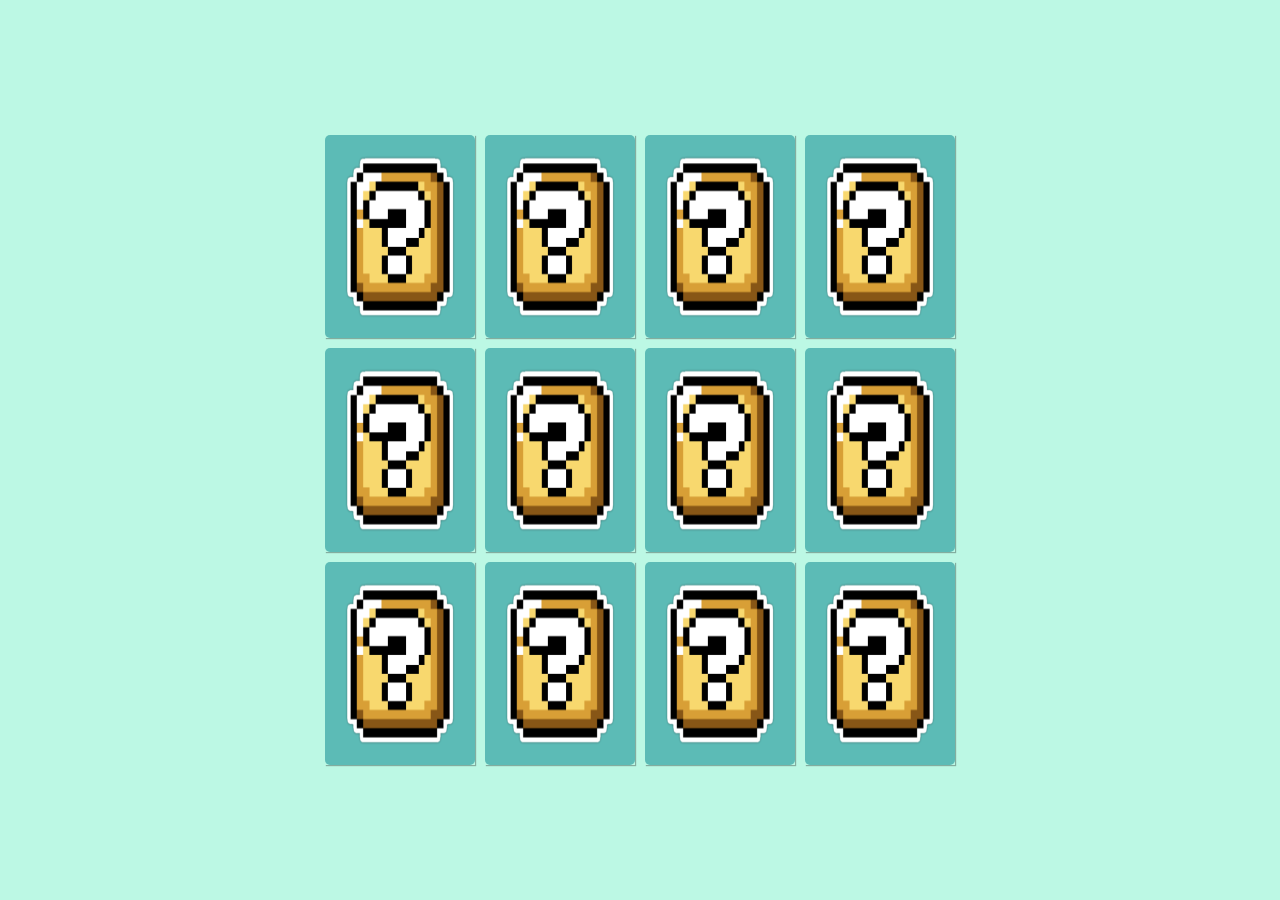
<file: jogo-da-memoria/index.html>
<!DOCTYPE html>
<html lang="en">
<head>
    <meta charset="UTF-8">
    <meta name="viewport" content="width=device-width, initial-scale=1.0">
    <link rel="stylesheet" href="./style.css">
    <title>Jogo da memória</title>
</head>
<body>
    <main class="memory-game">
        <div class="card" data-card="bowser">
            <img class="card-front" src="./img/bowser.jpg" alt="Face da carta">
            <img class="card-back" src="./img/box.png" alt="Verso da carta">
        </div>
        <div class="card" data-card="luigi">
            <img class="card-front" src="./img/luigi.png" alt="Face da carta">
            <img class="card-back" src="./img/box.png" alt="Verso da carta">
        </div>
        <div class="card" data-card="mario">
            <img class="card-front" src="./img/mario.png" alt="Face da carta">
            <img class="card-back" src="./img/box.png" alt="Verso da carta">
        </div>
        <div class="card" data-card="peach">
            <img class="card-front" src="./img/peach.png" alt="Face da carta">
            <img class="card-back" src="./img/box.png" alt="Verso da carta">
        </div>
        <div class="card" data-card="toad">
            <img class="card-front" src="./img/toad.png" alt="Face da carta">
            <img class="card-back" src="./img/box.png" alt="Verso da carta">
        </div>
        <div class="card" data-card="yoshi">
            <img class="card-front" src="./img/yoshi.png" alt="Face da carta">
            <img class="card-back" src="./img/box.png" alt="Verso da carta">
        </div>
        <div class="card" data-card="bowser">
            <img class="card-front" src="./img/bowser.jpg" alt="Face da carta">
            <img class="card-back" src="./img/box.png" alt="Verso da carta">
        </div>
        <div class="card" data-card="luigi">
            <img class="card-front" src="./img/luigi.png" alt="Face da carta">
            <img class="card-back" src="./img/box.png" alt="Verso da carta">
        </div>
        <div class="card" data-card="mario">
            <img class="card-front" src="./img/mario.png" alt="Face da carta">
            <img class="card-back" src="./img/box.png" alt="Verso da carta">
        </div>
        <div class="card" data-card="peach">
            <img class="card-front" src="./img/peach.png" alt="Face da carta">
            <img class="card-back" src="./img/box.png" alt="Verso da carta">
        </div>
        <div class="card" data-card="toad">
            <img class="card-front" src="./img/toad.png" alt="Face da carta">
            <img class="card-back" src="./img/box.png" alt="Verso da carta">
        </div>
        <div class="card" data-card="yoshi">
            <img class="card-front" src="./img/yoshi.png" alt="Face da carta">
            <img class="card-back" src="./img/box.png" alt="Verso da carta">
        </div>
    </main>
    <script src="./script.js"></script>
</body>
</html>
</file>
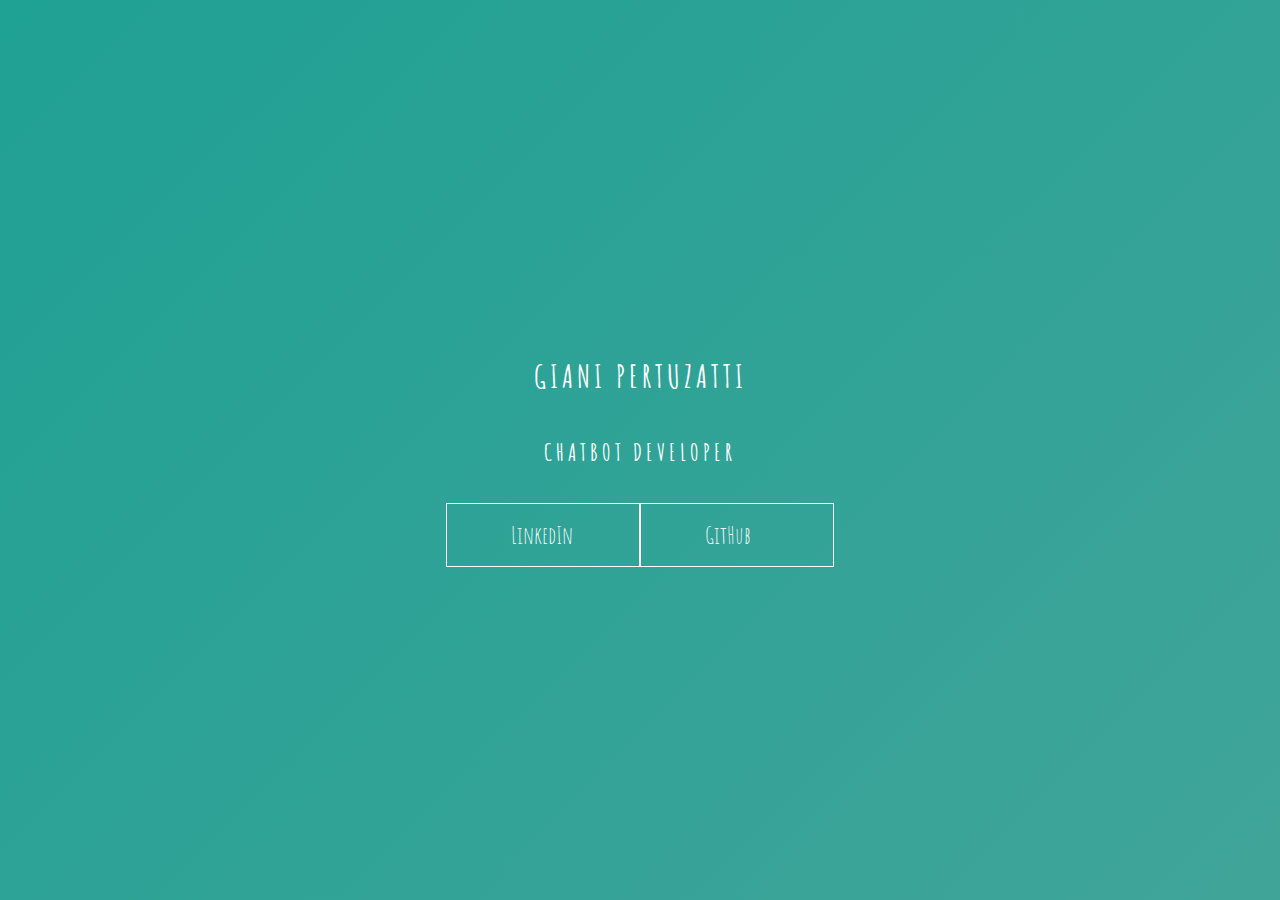
<file: HTML-CSS/Aula 3 - Gradient/index.html>
<!DOCTYPE html>
<html lang="en">
<head>
    <meta charset="UTF-8">
    <meta name="viewport" content="width=device-width, initial-scale=1.0">
    <link rel="stylesheet" href="style.css">
    <title>Document</title>
</head>
<body>
    <main class="wrapper">
        <h1>Giani Pertuzatti</h1>
        <h2>Chatbot Developer</h2>
            <div class="social-media">
                <a href="#">LinkedIn</a>
                <a href="#">GitHub</a>
            </div>
    </main>
</body>
</html>
</file>
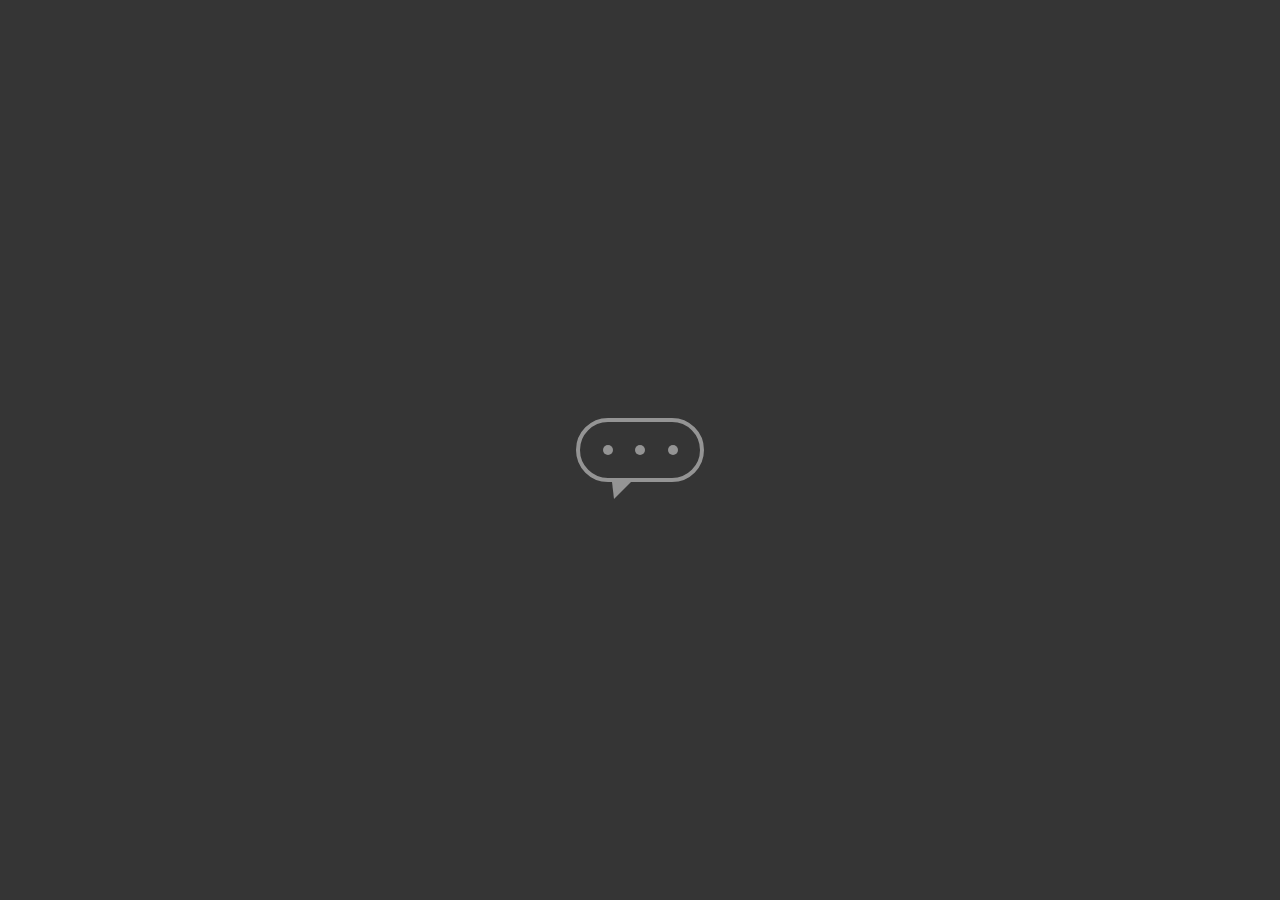
<file: HTML-CSS/Aula 4 - Icone Chat/index.html>
<!DOCTYPE html>
<html lang="en">
<head>
    <meta charset="UTF-8">
    <meta name="viewport" content="width=device-width, initial-scale=1.0">
    <link rel="stylesheet" href="style.css">
    <title>Document</title>
</head>
<body>
    <main class="wrapper">
        <div class="chatbot">
            <div class="chatbot__loading"></div>
            <div class="chatbot__loading"></div>
            <div class="chatbot__loading"></div>
        </div>
    </main>
</body>
</html>
</file>
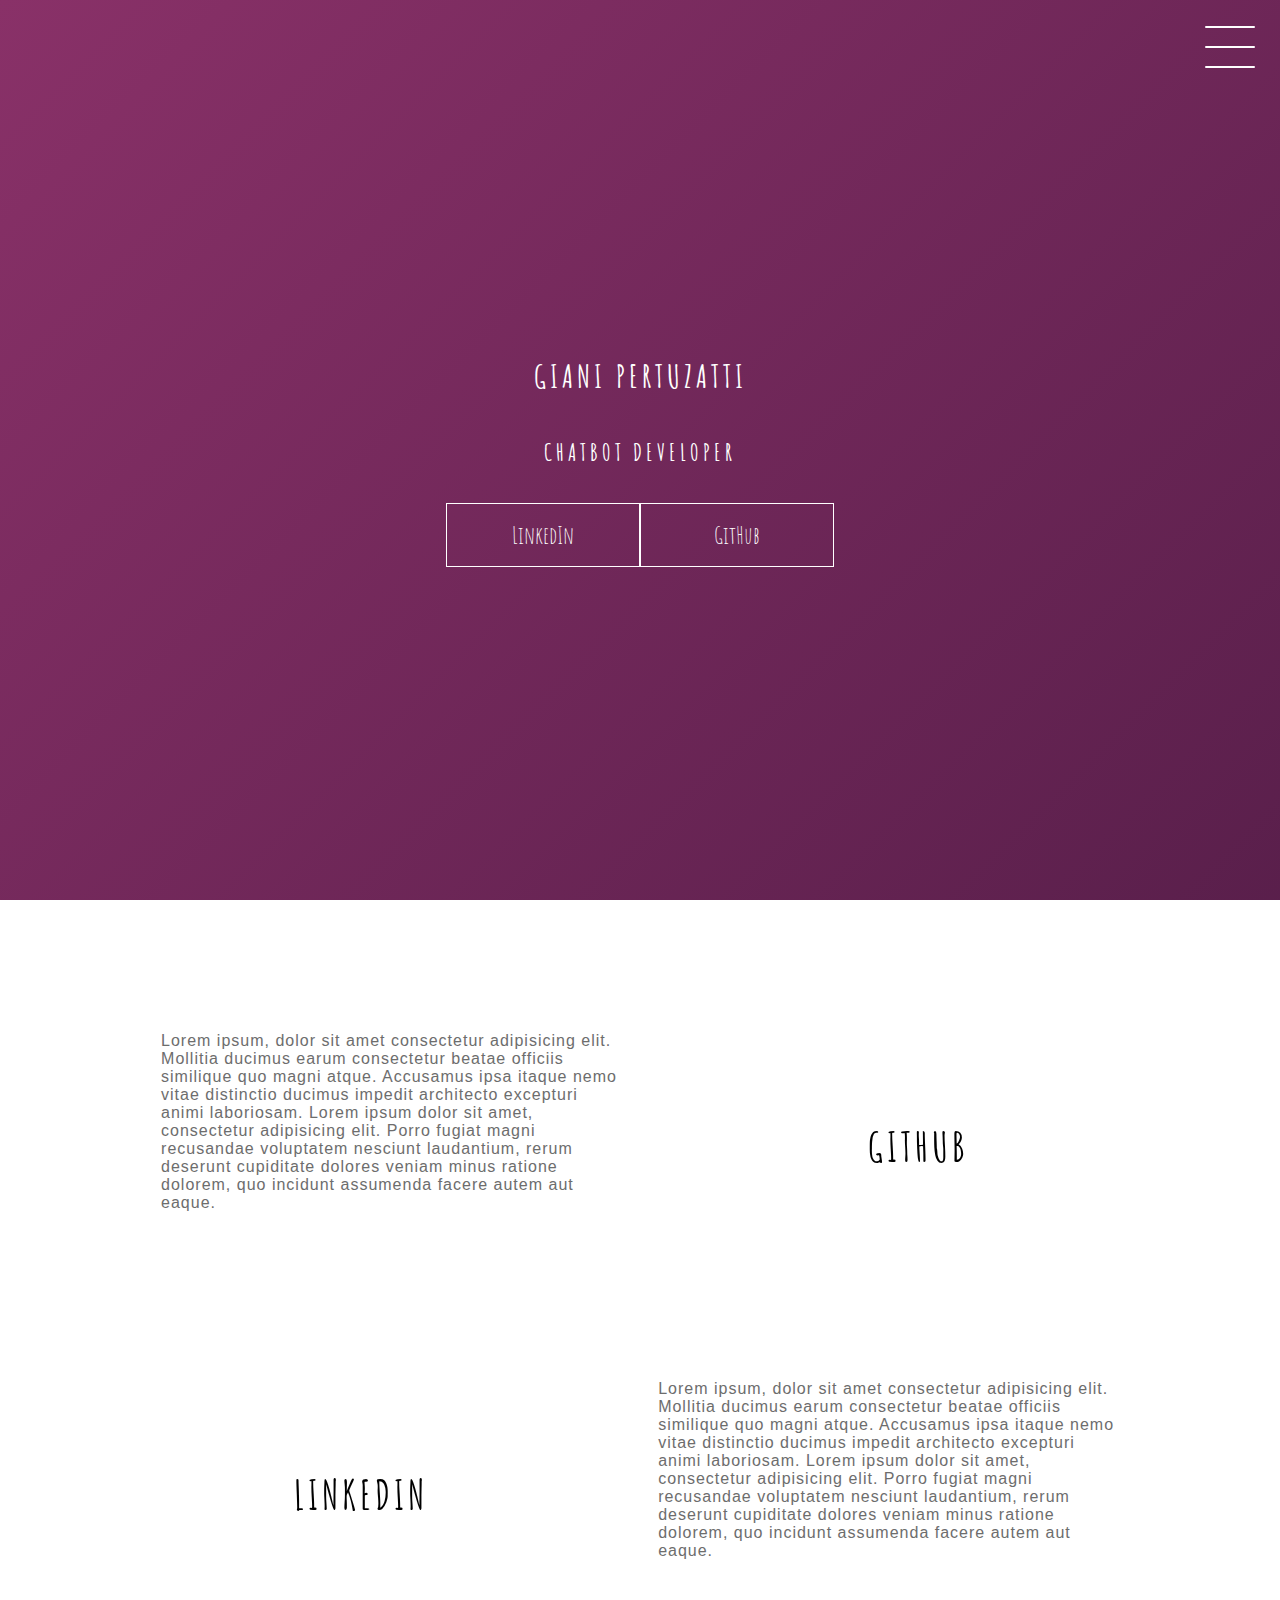
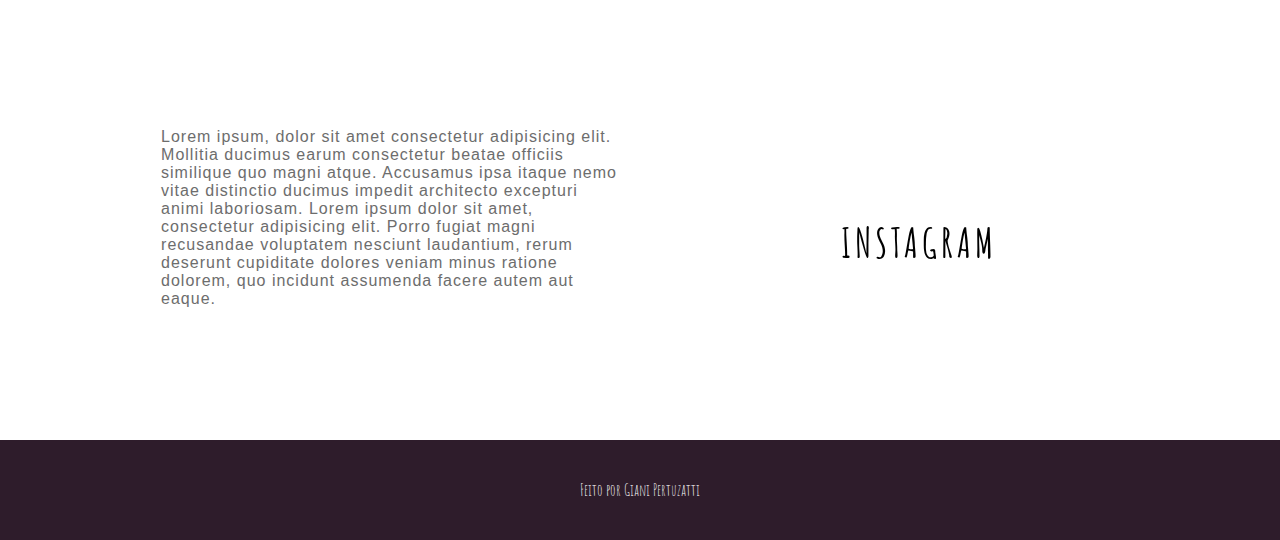
<file: HTML-CSS/Projeto Final/index.html>
<!DOCTYPE html>
<html lang="en">
<head>
    <meta charset="UTF-8">
    <meta name="viewport" content="width=device-width, initial-scale=1.0">
    <link rel="stylesheet" href="style.css">
    <title>Document</title>
</head>
<body>
    <header class="header-wrapper">
        <div class="header">
            <div class="checkbox-container">
                <div class="checkbox-wrapper">
                    <input type="checkbox" id="toggle">
                    <label class="checkbox" for="toggle">
                        <div class="trace"></div>
                        <div class="trace"></div>
                        <div class="trace"></div>
                    </label>
                    <div class="menu"></div>
                    <nav class="menu-items">
                        <ul>
                            <li>
                                <a href="#">Home</a>
                            </li>
                            <li>
                                <a href="#">Sobre</a>
                            </li>
                            <li>
                                <a href="#">Projetos</a>
                            </li>
                        </ul>
                    </nav>

                </div>
            </div>
        </div>
        <h1>Giani Pertuzatti</h1>
        <h2>Chatbot Developer</h2>
        <div class="social-media">
            <a href="#">LinkedIn</a>
            <a href="#">GitHub</a>
        </div>
    </header>
    <main class="container">
        <div class="card-container">
            <div class="card-text">
                Lorem ipsum, dolor sit amet consectetur adipisicing elit. Mollitia ducimus earum consectetur beatae officiis similique quo magni atque. Accusamus ipsa itaque nemo vitae distinctio ducimus impedit architecto excepturi animi laboriosam.
                Lorem ipsum dolor sit amet, consectetur adipisicing elit. Porro fugiat magni recusandae voluptatem nesciunt laudantium, rerum deserunt cupiditate dolores veniam minus ratione dolorem, quo incidunt assumenda facere autem aut eaque.
            </div>
            <div class="card">
                <div class="card-wrapper">
                    <h2>GitHub</h2>
                    <p>Veja meus projetos</p>
                </div>
            </div>
        </div>
        <div class="card-container">       
            <div class="card">
                <div class="card-wrapper">
                    <h2>LinkedIn</h2>
                    <p>Acompanhe minha carreira</p>
                </div>
            </div>
            <div class="card-text">
                Lorem ipsum, dolor sit amet consectetur adipisicing elit. Mollitia ducimus earum consectetur beatae officiis similique quo magni atque. Accusamus ipsa itaque nemo vitae distinctio ducimus impedit architecto excepturi animi laboriosam.
                Lorem ipsum dolor sit amet, consectetur adipisicing elit. Porro fugiat magni recusandae voluptatem nesciunt laudantium, rerum deserunt cupiditate dolores veniam minus ratione dolorem, quo incidunt assumenda facere autem aut eaque.
            </div>
        </div>
        <div class="card-container">
            <div class="card-text">
                Lorem ipsum, dolor sit amet consectetur adipisicing elit. Mollitia ducimus earum consectetur beatae officiis similique quo magni atque. Accusamus ipsa itaque nemo vitae distinctio ducimus impedit architecto excepturi animi laboriosam.
                Lorem ipsum dolor sit amet, consectetur adipisicing elit. Porro fugiat magni recusandae voluptatem nesciunt laudantium, rerum deserunt cupiditate dolores veniam minus ratione dolorem, quo incidunt assumenda facere autem aut eaque.
            </div>
            <div class="card">
                <div class="card-wrapper">
                    <h2>Instagram</h2>
                    <p>Ou mais do meu dia a dia</p>
                </div>
            </div>
        </div>
    </main>
    <footer class="footer">
        Feito por Giani Pertuzatti
    </footer>
</body>
</html>
</file>
<file: jogo-da-memoria/style.css>
* {
    padding: 0;
    margin: 0;
    box-sizing: border-box;
}

body {
    height: 100vh;
    display: flex;
    background-color: rgb(188, 248, 228);
}

.memory-game {
    height: 640px;
    width: 640px;
    margin: auto;
    display: flex;
    flex-wrap: wrap;
    perspective: 1000px; /* perspectiva do usuario no eixo z, quanto maior, maior o efeito da perspectiva */
}

.card {
    height: calc( 33.333% - 10px);
    width: calc(25% - 10px);
    margin: 5px;
    position: relative;
    box-shadow: 1px 1px 1px rgba(0,0,0,.3);
    cursor: pointer;
    transform: scale(1);
    transform-style: preserve-3d; /* adiciona perspectiva 3d, para que o elemento nao fique achatada no plano */
    transition: transform .9s; /* adiciona efeito de movimento ao flip do card */
}

.card:active{
    transform: scale(0.97);
    transition: transform .2s;
}

.card-front,
.card-back {
  width: 100%;
  height: 100%;
  padding: 20px;
  position: absolute;
  border-radius: 5px;
  background: rgb(92, 187, 182);
  backface-visibility: hidden; /* todo elemento tem uma frente e um verso (ao contrario, como um espelho.) essa propriedade retira o verso */
}

.card-front {
    transform: rotateY(180deg); /* antes, o verso aparecia transparente, pois ambas as imagens tem position absolute, ao girar no eixo Y, elas ficaram com os versos virados */
}

/* flip card animation */

.card.flip {
    transform: rotateY(180deg);
}
</file>
<file: HTML-CSS/Aula 3 - Gradient/style.css>
@import url('https://fonts.googleapis.com/css2?family=Amatic+SC&display=swap');

body{
    margin: 0;
    padding: 0;
    color: white;
    font-family: 'amatic sc', sans-serif;
}

.wrapper{
    height: 100vh;
    width: 100vw;
    background: linear-gradient(-45deg,#5e0878,#085078, #4ca59b, #1fa194);
    background-size: 400% 400%;
    display: flex;
    flex-direction: column;
    justify-content: center;
    align-items: center;
    animation: backgroundTransition 8s ease-in-out infinite;
}

h1{
    text-transform: uppercase;
    letter-spacing: 4px;
}

h2{
    text-transform: uppercase;
    letter-spacing: 4px;
}

.social-media{
    margin-top: 1rem;
    display: flex;
}

a {
    text-decoration: none;
    color: white;
    font-size: 24px;
    padding: 1rem 4rem;
    border: 1px solid white;
    min-width: 4rem;
    justify-content: center;
    align-items: center;
    transition: .5s cubic-bezier(0.55, 0.025, 0.675, 0.97);
}

a:hover{
    color:#085078;
    background-color: white;
}

@keyframes backgroundTransition{
    0%{
        background-position: 0% 80%;
    }

    50%{
        background-position: 80% 100%;
    }

    100%{
        background-position: 0% 90%;
    }
}
</file>
<file: HTML-CSS/Aula 4 - Icone Chat/style.css>
body{
    margin: 0;
    padding: 0;
    font-family: sans-serif;
}

.wrapper{
    height: 100vh;
    width: 100vw;
    background-color: rgb(53,53,53);
    display: flex;
    justify-content: center;
    align-items: center;
}

.chatbot{
    height: 4rem;
    width: 8rem;
    border-radius: 36px;
    border: 4px solid #949494;
    padding: 0, 1rem;
    box-sizing: border-box;
    display: flex;
    justify-content: space-evenly;
    align-items: center;
    position: relative;
    transform: translateY(0);
    animation: chatTranslate 2s ease-in-out infinite;
}

.chatbot::before{
    content: '';
    width: 0;
    height: 0;
    position: absolute;
    bottom: -1.3rem;
    left: 2rem;
    border-left: 2px solid transparent;
    border-right: 17px solid transparent;
    border-top: 17px solid #949494;
}

.chatbot__loading{
    height: 10px;
    width: 10px;
    border-radius: 50%;
    background-color: #949494;
    transform: scale(1);
}

.chatbot__loading:nth-child(1){
    animation: pulse 1.5s ease-in-out infinite;
    animation-delay: 0;
}

.chatbot__loading:nth-child(2){
    animation: pulse 1.5s ease-in-out infinite;
    animation-delay: 0.2s;
}

.chatbot__loading:nth-child(3){
    animation: pulse 1.5s ease-in-out infinite;
    animation-delay: 0.4s;
}

@keyframes pulse{
    0%{
        transform: scale(1);
    }
    50%{
        transform: scale(1.5);
    }
    100%{
        transform: scale(1);
    }
}

@keyframes chatTranslate{
    0%{
        transform: translate(0);
    }

    50%{
        transform: translateY(15px);
    }

    100%{
        transform: translateY(0);
    }
}
</file>
<file: HTML-CSS/Projeto Final/style.css>
@import url('https://fonts.googleapis.com/css2?family=Amatic+SC&display=swap');

body{
    margin: 0;
    padding: 0;
    color: white;
    font-family: 'amatic sc', sans-serif;
}

/* HEADER */

.header-wrapper{
    height: 100vh;
    width: 100%;
    background: linear-gradient(-45deg, #050404, #2e1c2b, #4a1942, #893168);
    background-size: 400% 400%;
    display: flex;
    flex-direction: column;
    align-items: center;
    justify-content: center;
    position: relative;
    animation: backgroundTransition 8s ease-in-out infinite;
}

h1{
    text-transform: uppercase;
    letter-spacing: 4px;
}

h2{
    text-transform: uppercase;
    letter-spacing: 4px;
}

.social-media{
    margin-top: 1rem;
    display: flex;
}

.social-media a {
    text-decoration: none;
    color: white;
    font-size: 24px;
    padding: 1rem 4rem;
    border: 1px solid white;
    min-width: 4rem;
    display: flex;
    justify-content: center;
    align-items: center;
    transition: 0.5s cubic-bezier(0.55, 0.025, 0.675, 0.97);
}

a:hover{
    color:#2e1c2b;
    background-color: white;
}

@keyframes backgroundTransition {
    0%{
        background-position: 0% 80%;
    }
    50%{
        background-position: 80% 100%;
    }
    100%{
        background-position: 0% 90%;
    }
}

/* MENU HAMBURGER */

.checkbox-container {
    display: flex;
    justify-content: center;
    align-items: center;
}

.checkbox {
    height: 100px;
    width: 100px;
    position: absolute;
    top: 0;
    right: 0;
    display: flex;
    justify-content: center;
    cursor: pointer;
    z-index: 9999;
    transition: 400ms ease-in-out 0;
}

.checkbox .trace {
    width: 50px;
    height: 2px;
    background-color: white;
    position: absolute;
    border-radius: 4px;
    transition: 0.5s ease-in-out;
}

.checkbox .trace:nth-child(1){
    top: 26px;
    transform: rotate(0);
}

.checkbox .trace:nth-child(2){
    top: 46px;
    transform: rotate(0);
}

.checkbox .trace:nth-child(3){
    top: 66px;
    transform: rotate(0);
}

#toggle{
    display: none;
}

/* MENU */

.menu {
    position: absolute;
    top: 28px;
    right: 30px;
    background: transparent;
    height: 40px;
    width: 40px;
    border-radius: 50%;
    box-shadow: 0px 0px 0px 0px white;
    z-index: -1;
    transition: 400ms ease-in-out 0s;
}

.menu-items {
    position: fixed;
    top: 0;
    left: 0;
    width: 100%;
    height: 100vh;
    display: flex;
    justify-content: center;
    align-items: center;
    z-index: 2;
    opacity: 0;
    visibility: hidden;
    transition: 400ms ease-in-out 0s;
}

.menu-items ul {
    list-style-type: none;
}

.menu-items ul li a{
    margin: 10px 0;
    color: #2e1c2b;
    text-decoration: none;
    text-transform: uppercase;
    letter-spacing: 4px;
    font-size: 40px;
}

/* ANIMAÇÂO DO MENU*/

#toggle:checked + .checkbox .trace:nth-child(1){
    transform: rotate(45deg);
    background-color: #2e1c2b;
    top: 47px;
}

#toggle:checked + .checkbox .trace:nth-child(2){
    transform: translateX(-100px);
    width: 30px;
    visibility: hidden;
    opacity: 0;
}
#toggle:checked + .checkbox .trace:nth-child(3){
    transform: rotate(-45deg);
    background-color: #2e1c2b;
    top: 48px;
}

#toggle:checked + .checkbox{
    background-color: white;
}

#toggle:checked ~ .menu{
    box-shadow: 0px 0px 0px 100vmax white;
    z-index: 1;
}

#toggle:checked ~ .menu-items{
    visibility: visible;
    opacity: 1;
}

/* CARDS */

.container{
    width: 100%;
    height: auto;
    display: flex;
    flex-direction: column;
    justify-content: space-between;
    align-items: center;
    margin: 3rem 0;
}

.card-container{
    display: flex;
    align-items: center;
    justify-content: space-evenly;
    width: 90%;
}

.card{
    height: 300px;
    width: 400px;
    margin: 3rem 0 0;
    background-image: url(https://img.freepik.com/vetores-gratis/paisagem-natural-da-montanha-em-estilo-cartoon-ilustracao-da-paisagem-plana_196702-52.jpg?w=2000);
    background-position: center;
    background-repeat: no-repeat;
    background-size: cover;
    display: flex;
    justify-content: center;
    align-items: center;
    filter: grayscale(0.5);
    color: black;
    cursor: pointer;
    transition: 0.3s;
}

.card-text{
    width: 40%;
    font-family: sans-serif;
    letter-spacing: 1px;
    color: rgb(109, 109, 109);
}

.card-wrapper::before {
    content: '';
    position: absolute;
    height: 100px;
    width: 100px;
    display: block;
    border: 1px solid black;
    opacity: 0;
    transition: 0.3s;
}

.card-wrapper h2 {
    font-size: 40px;
    text-transform: uppercase;
    letter-spacing: 4px;
    margin: 0;
    transition: 0.3s;
}

.card-wrapper p {
    font-size: 0;
    visibility: hidden;
    opacity: 0;
    font-weight: bold;
    text-transform: uppercase;
    transition: 0.3s;
}

.card:hover {
    filter: unset;
}

.card:hover > .card-wrapper::before {
    opacity: 1;
    width: 350px;
    height: 250px;
}

/* CARDS */

.container{
    width: 100%;
    height: auto;
    display: flex;
    flex-direction: column;
    justify-content: space-evenly;
    align-items: center;
    margin: 3rem 0;
}

.card-container{
    display: flex;
    align-items: center;
    justify-content: space-evenly;
    width: 90%;
}

.card {
    height: 300px;
    width: 400px;
    margin: 3rem 0 0 0;
    background-image: url(https://img.freepik.com/vetores-gratis/paisagem-natural-da-montanha-em-estilo-cartoon-ilustracao-da-paisagem-plana_196702-52.jpg?w=2000);
    background-position: center;
    background-repeat: no-repeat;
    background-size: cover;
    display: flex;
    justify-content: center;
    align-items: center;
    filter: grayscale(0.5);
    color: black;
    cursor: pointer;
    transition: 0.3s;
}

.card-text{
    width: 40%;
    font-family: sans-serif;
    letter-spacing: 1px;
    color: rgb(109, 109, 109);
}

.card-wrapper {
    text-align: center;
    display: flex;
    flex-direction: column;
    justify-content: center;
    align-items: center;
    position: relative;
}

.card-wrapper::before{
    content: '';
    position: absolute;
    height: 100px;
    width: 100px;
    display: block;
    border: 1px solid black;
    opacity: 0;
    transition: 0.3s;
}

.card-wrapper h2 {
    font-size: 40px;
    text-transform: uppercase;
    letter-spacing: 4px;
    margin: 0;
    transition: 0.3s;
}

.card-wrapper p {
    font-size: 0;
    visibility: hidden;
    opacity: 0;
    font-weight: bold;
    text-transform: uppercase;
    transition: 0.3s;
}

.card:hover > .card-wrapper::before {
    height: 250px;
    width: 350px;
    opacity: 1;
}

.card:hover >.card-wrapper p {
    font-size: 14px;
    opacity: 1;
    visibility: visible;
}

/* FOOTER*/

.footer{
    height: 100px;
    width: 100%;
    display: flex;
    justify-content: center;
    align-items: center;
    background-color: #2e1c2b;
}

/* RESPONSIVO */

@media (max-width: 800px){
    .social-media {
        display: flex;
        flex-direction: column;
    }

    .container {
        margin-top: 0;
    }

    .card-container {
        flex-direction: column;
    }

    .container .card-container:nth-child(1),
    .container .card-container:nth-child(3){
        flex-direction: column-reverse;
    }

    .card {
        height: 250px;
        width: 250px;
    }

    .card-text{
        width: 90%;
        margin-top: 2rem;
        text-align: center;
    }

    .card:hover > .card-wrapper::before {
        height: 190px;
        width: 190px;
    }
}
</file>
